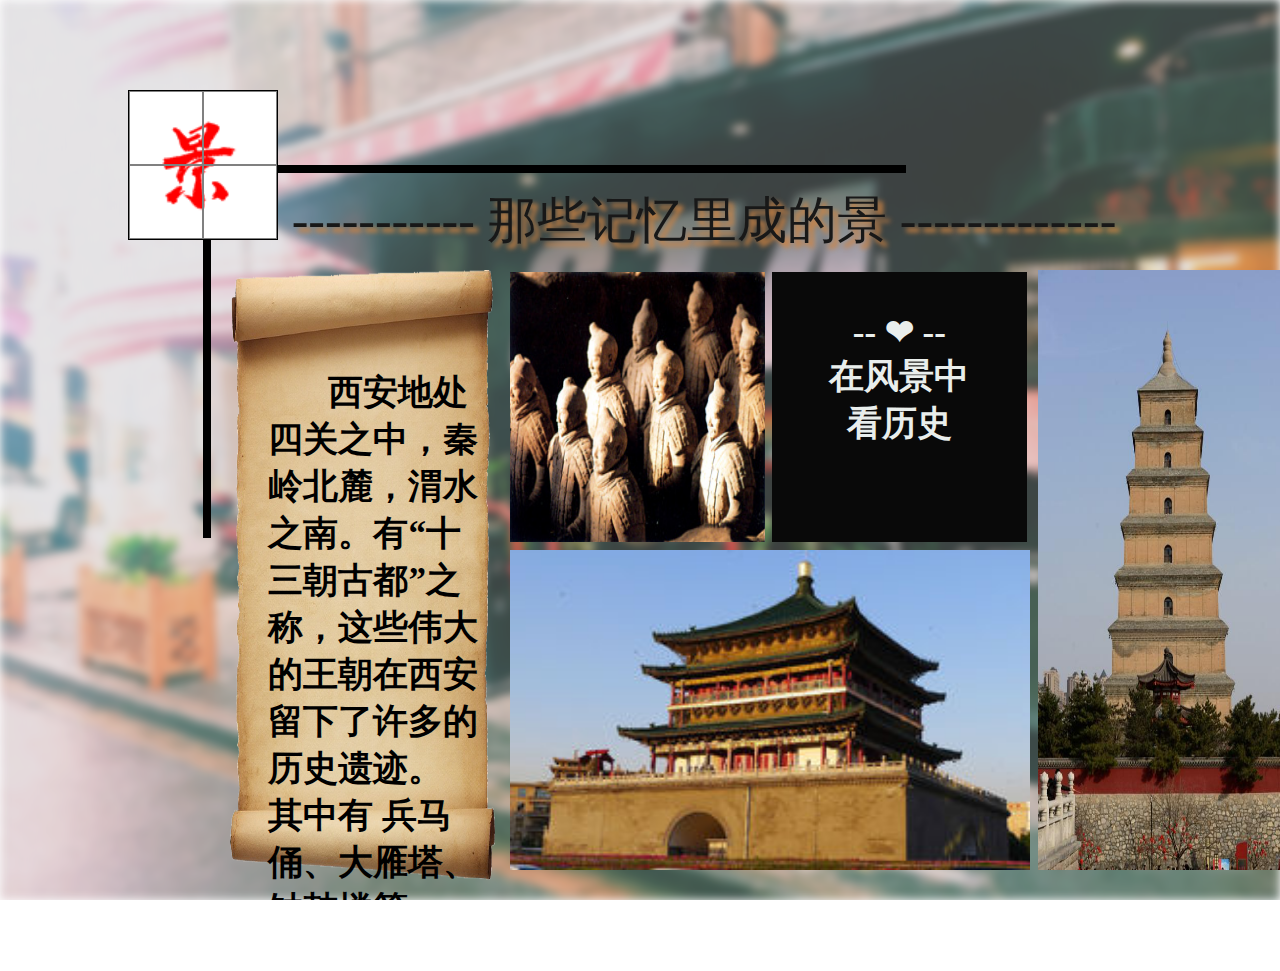
<file: pages/view.html>
<!DOCTYPE html>
<html>
<head>
    <title>scenery</title>
    <meta charset="utf-8">
    <link rel="stylesheet" type="text/css" href="../style/progress.css">
    <link rel="stylesheet" type="text/css" href="../style/view.css">
</head>
<body>
<div id="container">
    <img src="../image/view-images/main1.jpg"
         style="filter:blur(5px); z-index: -1000; width: 100%;height:100%;position:absolute; clip: rect(0,1920px, 1080px,0)">
    <div id="all">
        <div id="first">
            <div id="hanzi" style="background-image: url('../image/view-images/top.png');
            background-repeat: no-repeat;
            background-size: 150px 150px;">
                <table>
                    <tr>
                        <td></td>
                        <td></td>
                    </tr>
                    <tr>
                        <td></td>
                        <td></td>
                    </tr>
                </table>
            </div>
            <div id="progress">
                <div id="top"></div>
                <div id="left"></div>
            </div>
        </div>
        <div id="title">
            <span>----------- 那些记忆里成的景  -------------</span>
        </div>
        <div id="second">
            <div class="intor">
                <img src="../image/view-images/bg.png">
                <span>西安地处四关之中，秦岭北麓，渭水之南。有“十三朝古都”之称，这些伟大的王朝在西安留下了许多的历史遗迹。
                    其中有 兵马俑、大雁塔、钟鼓楼等。  </span>
                <span></span>
            </div>
            <div class="middle">
                <div class="left-part">
                    <div class="port-4 effect-1">
                        <div class="photo image-box">
                            <img src="../image/view-images/兵马俑1.jpg">
                        </div>
                        <div class="text-desc">
                            <h3>秦始皇兵马俑</h3>
                            <p style="font-size: 22px"> 陵园从秦始皇即位到去世修建时间达37年之久,陵墓规模宏大，气势雄伟，有内外两城。</p>
                        </div>
                    </div>
                    <div class="photo img-content">
                        <br>
                        <span>-- ❤ --</span><br>
                        <span>在风景中</span><br>
                        <span>看历史</span><br>
                    </div>
                    <div class="port-4 effect-1">
                    <div class="photo image-box">
                        <img src="../image/view-images/钟楼.jpg" style=" width: 520px;
    height: 320px;">
                    </div>
                     <div class="text-desc" style="width: 520px;height: 320px;">
                         <h3>钟楼</h3>
                         <p>钟鼓楼广场建于上世纪90年代末期，始建之初将建于两楼之间的杂乱建筑拆除，
                             使从前很难相见的钟楼和鼓楼“相见尽欢颜”，成为了西安市一大景观，钟鼓
                             楼广场是一项古迹保护与旧城更新的综合性工程。环境艺术设计沿着“晨钟暮
                             鼓”这一主题向古今双向延伸，在空间处理上吸取中国传统空间组景经验，与
                             现代城市外部空间的理论相结合，为古城西安提供了一个“城市客厅”。</p>
                     </div>
                    </div>
                </div>
                <div class="right-part">
                    <div class="port-4 effect-1">
                        <div class="photo image-box">
                            <img src="../image/view-images/大雁塔.jpg" >
                        </div>
                        <div class="text-desc">
                            <h3>大雁塔</h3>
                            <p style="font-size: 22px">大雁塔位于唐长安城晋昌坊（今陕西省西安市南）的大慈恩寺内，又名“慈恩寺塔”
                                。唐 永徽三年（652年）， 玄奘为保存由 天竺经 丝绸之路带回 长安的经卷佛像
                                主持修建了大雁塔，最初五层，后加盖至九层，再后层数和高度又有数次变更，最
                                后固定为今天所看到的七层塔身，通高64.517米，底层边长25.5米。</p>
                        </div>
                    </div>
                    <div class="photo img-content">
                        <br>
                        <span style="font-size: 60px">“</span><br>
                        <span>西有罗马</span><br>
                        <span>东有长安</span><br>
                        <span>十三朝古都</span><br>
                        <span style="font-size: 60px">×</span><br>
                        <span>随着日转星移</span><br>
                        <span>沉寂于</span><br>
                        <span>历史长河</span><br>
                        <span style="font-size: 60px">“</span>
                    </div>
                </div>
            </div>
        </div>
    </div>
</div>
<script type="text/javascript" src="../JavaScript/progress-view.js"></script>
</body>
</html>
</file>
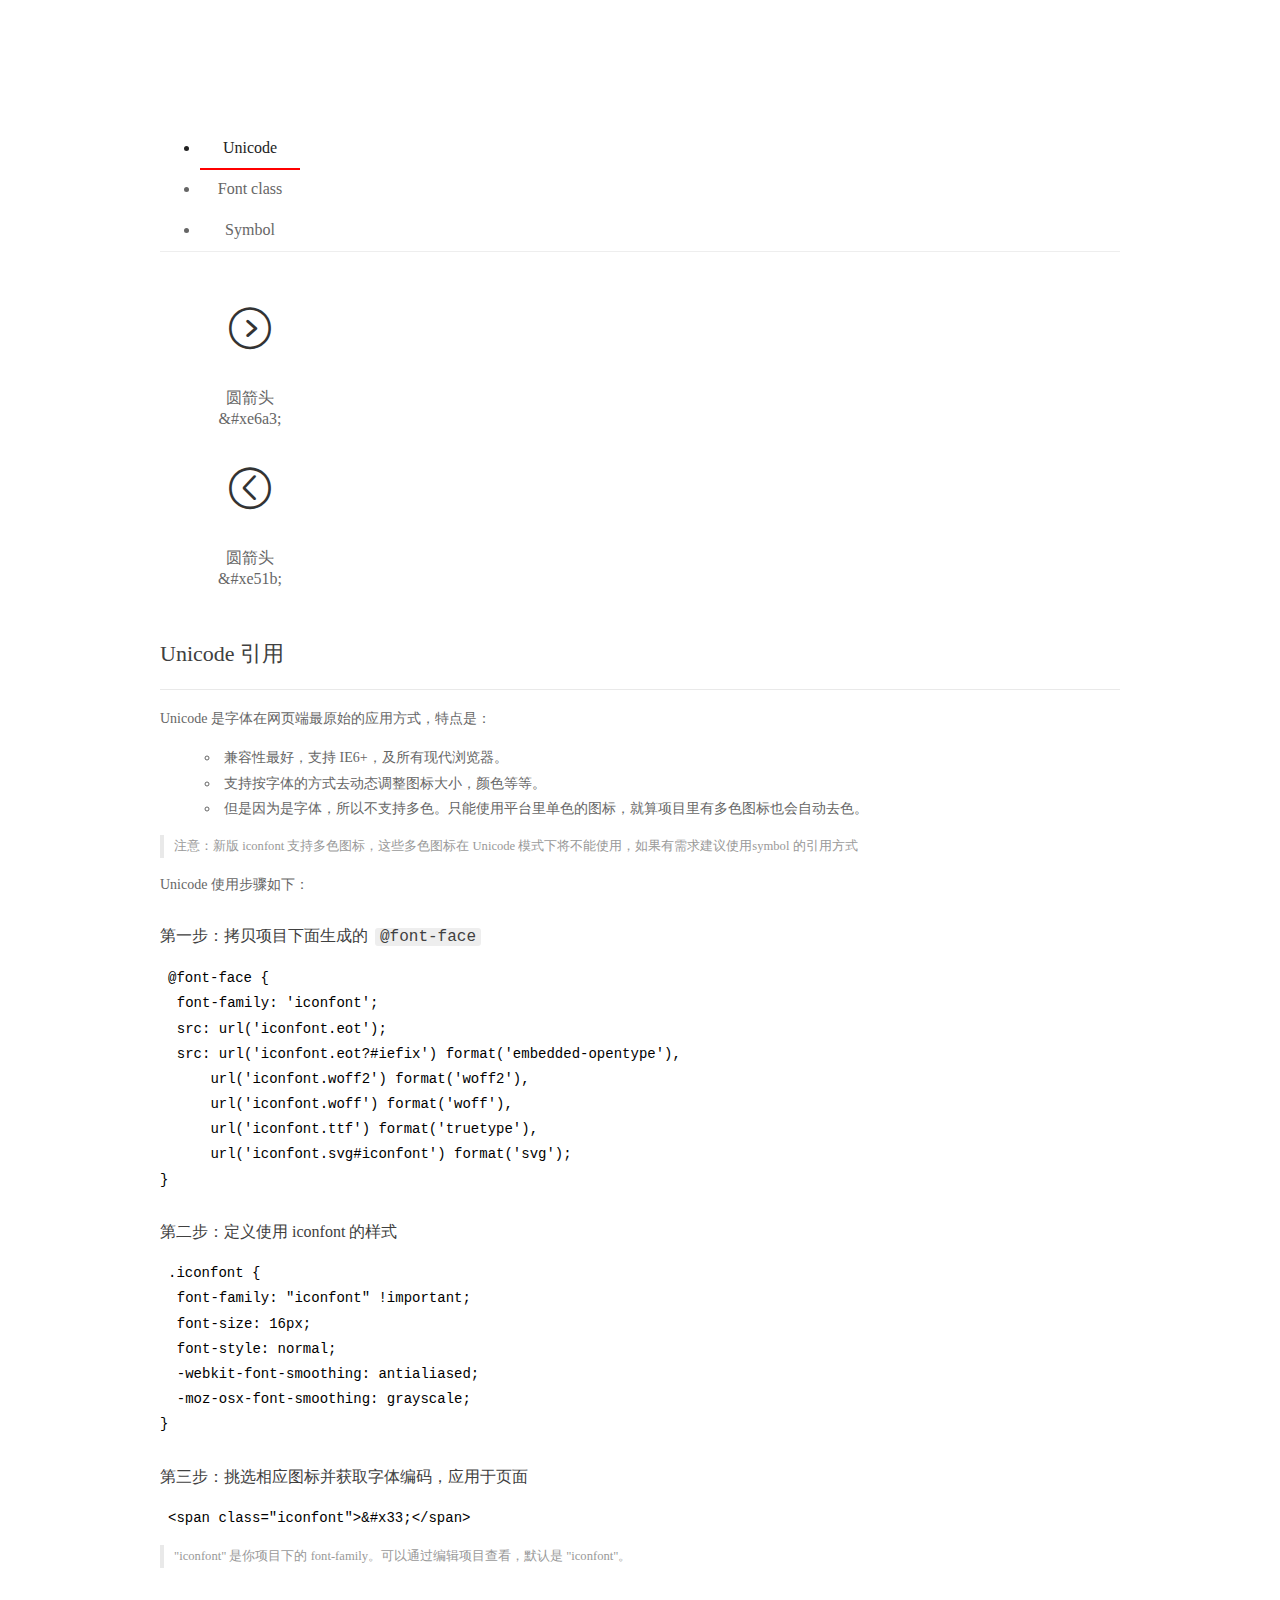
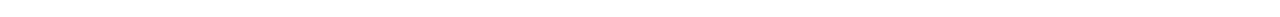
<file: source/font_j1li3iiny3i/demo_index.html>
<!DOCTYPE html>
<html>
<head>
  <meta charset="utf-8"/>
  <title>IconFont Demo</title>
  <link rel="shortcut icon" href="https://gtms04.alicdn.com/tps/i4/TB1_oz6GVXXXXaFXpXXJDFnIXXX-64-64.ico" type="image/x-icon"/>
  <link rel="stylesheet" href="https://g.alicdn.com/thx/cube/1.3.2/cube.min.css">
  <link rel="stylesheet" href="demo.css">
  <link rel="stylesheet" href="iconfont.css">
  <script src="iconfont.js"></script>
  <!-- jQuery -->
  <script src="https://a1.alicdn.com/oss/uploads/2018/12/26/7bfddb60-08e8-11e9-9b04-53e73bb6408b.js"></script>
  <!-- 代码高亮 -->
  <script src="https://a1.alicdn.com/oss/uploads/2018/12/26/a3f714d0-08e6-11e9-8a15-ebf944d7534c.js"></script>
</head>
<body>
  <div class="main">
    <h1 class="logo"><a href="https://www.iconfont.cn/" title="iconfont 首页" target="_blank">&#xe86b;</a></h1>
    <div class="nav-tabs">
      <ul id="tabs" class="dib-box">
        <li class="dib active"><span>Unicode</span></li>
        <li class="dib"><span>Font class</span></li>
        <li class="dib"><span>Symbol</span></li>
      </ul>
      
    </div>
    <div class="tab-container">
      <div class="content unicode" style="display: block;">
          <ul class="icon_lists dib-box">
          
            <li class="dib">
              <span class="icon iconfont">&#xe6a3;</span>
                <div class="name">圆箭头</div>
                <div class="code-name">&amp;#xe6a3;</div>
              </li>
          
            <li class="dib">
              <span class="icon iconfont">&#xe51b;</span>
                <div class="name">圆箭头</div>
                <div class="code-name">&amp;#xe51b;</div>
              </li>
          
          </ul>
          <div class="article markdown">
          <h2 id="unicode-">Unicode 引用</h2>
          <hr>

          <p>Unicode 是字体在网页端最原始的应用方式，特点是：</p>
          <ul>
            <li>兼容性最好，支持 IE6+，及所有现代浏览器。</li>
            <li>支持按字体的方式去动态调整图标大小，颜色等等。</li>
            <li>但是因为是字体，所以不支持多色。只能使用平台里单色的图标，就算项目里有多色图标也会自动去色。</li>
          </ul>
          <blockquote>
            <p>注意：新版 iconfont 支持多色图标，这些多色图标在 Unicode 模式下将不能使用，如果有需求建议使用symbol 的引用方式</p>
          </blockquote>
          <p>Unicode 使用步骤如下：</p>
          <h3 id="-font-face">第一步：拷贝项目下面生成的 <code>@font-face</code></h3>
<pre><code class="language-css"
>@font-face {
  font-family: 'iconfont';
  src: url('iconfont.eot');
  src: url('iconfont.eot?#iefix') format('embedded-opentype'),
      url('iconfont.woff2') format('woff2'),
      url('iconfont.woff') format('woff'),
      url('iconfont.ttf') format('truetype'),
      url('iconfont.svg#iconfont') format('svg');
}
</code></pre>
          <h3 id="-iconfont-">第二步：定义使用 iconfont 的样式</h3>
<pre><code class="language-css"
>.iconfont {
  font-family: "iconfont" !important;
  font-size: 16px;
  font-style: normal;
  -webkit-font-smoothing: antialiased;
  -moz-osx-font-smoothing: grayscale;
}
</code></pre>
          <h3 id="-">第三步：挑选相应图标并获取字体编码，应用于页面</h3>
<pre>
<code class="language-html"
>&lt;span class="iconfont"&gt;&amp;#x33;&lt;/span&gt;
</code></pre>
          <blockquote>
            <p>"iconfont" 是你项目下的 font-family。可以通过编辑项目查看，默认是 "iconfont"。</p>
          </blockquote>
          </div>
      </div>
      <div class="content font-class">
        <ul class="icon_lists dib-box">
          
          <li class="dib">
            <span class="icon iconfont icon-yuanjiantou"></span>
            <div class="name">
              圆箭头
            </div>
            <div class="code-name">.icon-yuanjiantou
            </div>
          </li>
          
          <li class="dib">
            <span class="icon iconfont icon-yuanjiantou1"></span>
            <div class="name">
              圆箭头
            </div>
            <div class="code-name">.icon-yuanjiantou1
            </div>
          </li>
          
        </ul>
        <div class="article markdown">
        <h2 id="font-class-">font-class 引用</h2>
        <hr>

        <p>font-class 是 Unicode 使用方式的一种变种，主要是解决 Unicode 书写不直观，语意不明确的问题。</p>
        <p>与 Unicode 使用方式相比，具有如下特点：</p>
        <ul>
          <li>兼容性良好，支持 IE8+，及所有现代浏览器。</li>
          <li>相比于 Unicode 语意明确，书写更直观。可以很容易分辨这个 icon 是什么。</li>
          <li>因为使用 class 来定义图标，所以当要替换图标时，只需要修改 class 里面的 Unicode 引用。</li>
          <li>不过因为本质上还是使用的字体，所以多色图标还是不支持的。</li>
        </ul>
        <p>使用步骤如下：</p>
        <h3 id="-fontclass-">第一步：引入项目下面生成的 fontclass 代码：</h3>
<pre><code class="language-html">&lt;link rel="stylesheet" href="./iconfont.css"&gt;
</code></pre>
        <h3 id="-">第二步：挑选相应图标并获取类名，应用于页面：</h3>
<pre><code class="language-html">&lt;span class="iconfont icon-xxx"&gt;&lt;/span&gt;
</code></pre>
        <blockquote>
          <p>"
            iconfont" 是你项目下的 font-family。可以通过编辑项目查看，默认是 "iconfont"。</p>
        </blockquote>
      </div>
      </div>
      <div class="content symbol">
          <ul class="icon_lists dib-box">
          
            <li class="dib">
                <svg class="icon svg-icon" aria-hidden="true">
                  <use xlink:href="#icon-yuanjiantou"></use>
                </svg>
                <div class="name">圆箭头</div>
                <div class="code-name">#icon-yuanjiantou</div>
            </li>
          
            <li class="dib">
                <svg class="icon svg-icon" aria-hidden="true">
                  <use xlink:href="#icon-yuanjiantou1"></use>
                </svg>
                <div class="name">圆箭头</div>
                <div class="code-name">#icon-yuanjiantou1</div>
            </li>
          
          </ul>
          <div class="article markdown">
          <h2 id="symbol-">Symbol 引用</h2>
          <hr>

          <p>这是一种全新的使用方式，应该说这才是未来的主流，也是平台目前推荐的用法。相关介绍可以参考这篇<a href="">文章</a>
            这种用法其实是做了一个 SVG 的集合，与另外两种相比具有如下特点：</p>
          <ul>
            <li>支持多色图标了，不再受单色限制。</li>
            <li>通过一些技巧，支持像字体那样，通过 <code>font-size</code>, <code>color</code> 来调整样式。</li>
            <li>兼容性较差，支持 IE9+，及现代浏览器。</li>
            <li>浏览器渲染 SVG 的性能一般，还不如 png。</li>
          </ul>
          <p>使用步骤如下：</p>
          <h3 id="-symbol-">第一步：引入项目下面生成的 symbol 代码：</h3>
<pre><code class="language-html">&lt;script src="./iconfont.js"&gt;&lt;/script&gt;
</code></pre>
          <h3 id="-css-">第二步：加入通用 CSS 代码（引入一次就行）：</h3>
<pre><code class="language-html">&lt;style&gt;
.icon {
  width: 1em;
  height: 1em;
  vertical-align: -0.15em;
  fill: currentColor;
  overflow: hidden;
}
&lt;/style&gt;
</code></pre>
          <h3 id="-">第三步：挑选相应图标并获取类名，应用于页面：</h3>
<pre><code class="language-html">&lt;svg class="icon" aria-hidden="true"&gt;
  &lt;use xlink:href="#icon-xxx"&gt;&lt;/use&gt;
&lt;/svg&gt;
</code></pre>
          </div>
      </div>

    </div>
  </div>
  <script>
  $(document).ready(function () {
      $('.tab-container .content:first').show()

      $('#tabs li').click(function (e) {
        var tabContent = $('.tab-container .content')
        var index = $(this).index()

        if ($(this).hasClass('active')) {
          return
        } else {
          $('#tabs li').removeClass('active')
          $(this).addClass('active')

          tabContent.hide().eq(index).fadeIn()
        }
      })
    })
  </script>
</body>
</html>
</file>
<file: style/progress.css>
#first{
	position: absolute;	
	width: 80%;
	height: 70%;
	left: 10%;
	top: 10%;
	background-repeat: no-repeat;
	background-size: 150px;
	transition: 1s;

}
#first #hanzi table{
	height: 150px;
	width: 150px;
	border-spacing: 0;
	border:1px solid;
}
#first #hanzi table td{	
	border:1px solid gray;
	
}
#first #progress{
	position: relative;
	height: 100%;
	width: 100%;
}
#first #progress #top{
	width: 0;
	border: 4px solid #000000;
	position: absolute;
	background-color: #000000;
	left: 150px;
	top: -75px;
}
#first #progress #left{
	height: 0;
	width: 0;
	border:4px solid  #000000;
	background-color: #000000;
	position: absolute;
	left: 75px;
}
</file>
<file: style/view.css>
*{
    padding:0;
    margin:0;
}
html,body{
    width: 100%;
    height: 100%;
    overflow: hidden;
}
body{
    background-size: cover;
}
#container{
    position: relative;
    width: 100%;
    height: 100%;
    background-color: rgba(255,255,255,0.1);
}
#all{
    position: relative;
    width: 100%;
    height: 100%;
    top:50%;
    left: 50%;
    transform: translate(-50%,-50%);
}

#title{
    width: 80%;
    height: 80px;
    position: absolute;
    background: transparent;
    top: 20%;
    left: 15%;
    display: flex;
    align-items: center;
    justify-content: center;
    color: #181818;
    text-shadow:5px 5px 5px #d08442;
}
#title span{
    font-size: 50px;
}
#second{
    width: 90%;
    margin: 0 auto;
    position: absolute;
    left: 18%;
    top:30%
}
.intor{
    position:absolute;
    width:23%;
    height:610px;

    display: inline-block;
}
.intor span{
    width: 80%;
    padding: 38px;
    display: flex;
    align-items: center;
    justify-content: center;
    font-size: 35px;
    text-indent: 60px;
    font-weight: bolder;
    position:absolute;
    top:10%;
}
#title img ,.intor img{
    position: absolute;
    width: 100%;
    height: 100%;
    z-index: -1;
}
.photo img{
    height:100%;
    width:100%;
}
.middle{
    display:inline-block;
    width:995px;
    position:relative;
    left: 24%;
    /*border: 2px solid #313131;*/
}
.left-part,.right-part{
    position:relative;
    display: inline-block;
}
.right-part{
    padding-right: 2px;
}
.left-part{
    padding-left: 3px;
}
.left-part div:nth-child(1),.left-part div:nth-child(2){
    width: 255px;
    height:270px;
    display: inline-block;
}
.left-part div:nth-child(3){
    width: 520px;
    height: 320px;
}
.right-part div:nth-child(1),.right-part div:nth-child(2){
    width: 256px;
    height:600px;
    display: inline-block;
}
.img-content{
    color: #e9eeec;
    left: 265px;
    position: absolute;
    text-align: center;
    font-size: 35px;
    font-weight: bold;
    top:0;
    background-color: #090909;
}
.port-4{
    width: 100%;
    position: relative;
    overflow: hidden;
    text-align: center;
    padding: 2px;
    /*border: 4px solid rgba(255, 255, 255, 0.9);*/
    z-index: 10;
}
.port-4.effect-1 .image-box{
    position: absolute;
    top: 0;
    left: 0;
    transition: 1s;
    transform: rotateY(360deg) scale(1, 1);
}

.port-4.effect-1 .text-desc{
    position: absolute;
    top: 0;
    left: 0;
    font-size: 20px;
    transform: rotateY(0deg) scale(0, 0);
    transition: 1s; opacity: 0;
}
.port-4.effect-1 .text-desc h3{
    padding-top: 10px;
}
.port-4.effect-1 .text-desc p{
    padding: 20px;
}
.port-4.effect-1:hover .text-desc{
    transform: rotateY(360deg) scale(1, 1);
    opacity: 1;
    background-image: linear-gradient(to bottom, #F0F2F0 0%, #000C40   100%);

    /*background: -webkit-gradient(linear,0% 0%,0% 100%,from(#555),to(#f6f6f8));*/
}
.port-4.effect-1:hover .image-box{
    transform: rotateY(0deg) scale(0, 0);
    opacity: 0;
}
</file>
<file: source/font_j1li3iiny3i/demo.css>
/* Logo 字体 */
@font-face {
  font-family: "iconfont logo";
  src: url('https://at.alicdn.com/t/font_985780_km7mi63cihi.eot?t=1545807318834');
  src: url('https://at.alicdn.com/t/font_985780_km7mi63cihi.eot?t=1545807318834#iefix') format('embedded-opentype'),
    url('https://at.alicdn.com/t/font_985780_km7mi63cihi.woff?t=1545807318834') format('woff'),
    url('https://at.alicdn.com/t/font_985780_km7mi63cihi.ttf?t=1545807318834') format('truetype'),
    url('https://at.alicdn.com/t/font_985780_km7mi63cihi.svg?t=1545807318834#iconfont') format('svg');
}

.logo {
  font-family: "iconfont logo";
  font-size: 160px;
  font-style: normal;
  -webkit-font-smoothing: antialiased;
  -moz-osx-font-smoothing: grayscale;
}

/* tabs */
.nav-tabs {
  position: relative;
}

.nav-tabs .nav-more {
  position: absolute;
  right: 0;
  bottom: 0;
  height: 42px;
  line-height: 42px;
  color: #666;
}

#tabs {
  border-bottom: 1px solid #eee;
}

#tabs li {
  cursor: pointer;
  width: 100px;
  height: 40px;
  line-height: 40px;
  text-align: center;
  font-size: 16px;
  border-bottom: 2px solid transparent;
  position: relative;
  z-index: 1;
  margin-bottom: -1px;
  color: #666;
}


#tabs .active {
  border-bottom-color: #f00;
  color: #222;
}

.tab-container .content {
  display: none;
}

/* 页面布局 */
.main {
  padding: 30px 100px;
  width: 960px;
  margin: 0 auto;
}

.main .logo {
  color: #333;
  text-align: left;
  margin-bottom: 30px;
  line-height: 1;
  height: 110px;
  margin-top: -50px;
  overflow: hidden;
  *zoom: 1;
}

.main .logo a {
  font-size: 160px;
  color: #333;
}

.helps {
  margin-top: 40px;
}

.helps pre {
  padding: 20px;
  margin: 10px 0;
  border: solid 1px #e7e1cd;
  background-color: #fffdef;
  overflow: auto;
}

.icon_lists {
  width: 100% !important;
  overflow: hidden;
  *zoom: 1;
}

.icon_lists li {
  width: 100px;
  margin-bottom: 10px;
  margin-right: 20px;
  text-align: center;
  list-style: none !important;
  cursor: default;
}

.icon_lists li .code-name {
  line-height: 1.2;
}

.icon_lists .icon {
  display: block;
  height: 100px;
  line-height: 100px;
  font-size: 42px;
  margin: 10px auto;
  color: #333;
  -webkit-transition: font-size 0.25s linear, width 0.25s linear;
  -moz-transition: font-size 0.25s linear, width 0.25s linear;
  transition: font-size 0.25s linear, width 0.25s linear;
}

.icon_lists .icon:hover {
  font-size: 100px;
}

.icon_lists .svg-icon {
  /* 通过设置 font-size 来改变图标大小 */
  width: 1em;
  /* 图标和文字相邻时，垂直对齐 */
  vertical-align: -0.15em;
  /* 通过设置 color 来改变 SVG 的颜色/fill */
  fill: currentColor;
  /* path 和 stroke 溢出 viewBox 部分在 IE 下会显示
      normalize.css 中也包含这行 */
  overflow: hidden;
}

.icon_lists li .name,
.icon_lists li .code-name {
  color: #666;
}

/* markdown 样式 */
.markdown {
  color: #666;
  font-size: 14px;
  line-height: 1.8;
}

.highlight {
  line-height: 1.5;
}

.markdown img {
  vertical-align: middle;
  max-width: 100%;
}

.markdown h1 {
  color: #404040;
  font-weight: 500;
  line-height: 40px;
  margin-bottom: 24px;
}

.markdown h2,
.markdown h3,
.markdown h4,
.markdown h5,
.markdown h6 {
  color: #404040;
  margin: 1.6em 0 0.6em 0;
  font-weight: 500;
  clear: both;
}

.markdown h1 {
  font-size: 28px;
}

.markdown h2 {
  font-size: 22px;
}

.markdown h3 {
  font-size: 16px;
}

.markdown h4 {
  font-size: 14px;
}

.markdown h5 {
  font-size: 12px;
}

.markdown h6 {
  font-size: 12px;
}

.markdown hr {
  height: 1px;
  border: 0;
  background: #e9e9e9;
  margin: 16px 0;
  clear: both;
}

.markdown p {
  margin: 1em 0;
}

.markdown>p,
.markdown>blockquote,
.markdown>.highlight,
.markdown>ol,
.markdown>ul {
  width: 80%;
}

.markdown ul>li {
  list-style: circle;
}

.markdown>ul li,
.markdown blockquote ul>li {
  margin-left: 20px;
  padding-left: 4px;
}

.markdown>ul li p,
.markdown>ol li p {
  margin: 0.6em 0;
}

.markdown ol>li {
  list-style: decimal;
}

.markdown>ol li,
.markdown blockquote ol>li {
  margin-left: 20px;
  padding-left: 4px;
}

.markdown code {
  margin: 0 3px;
  padding: 0 5px;
  background: #eee;
  border-radius: 3px;
}

.markdown strong,
.markdown b {
  font-weight: 600;
}

.markdown>table {
  border-collapse: collapse;
  border-spacing: 0px;
  empty-cells: show;
  border: 1px solid #e9e9e9;
  width: 95%;
  margin-bottom: 24px;
}

.markdown>table th {
  white-space: nowrap;
  color: #333;
  font-weight: 600;
}

.markdown>table th,
.markdown>table td {
  border: 1px solid #e9e9e9;
  padding: 8px 16px;
  text-align: left;
}

.markdown>table th {
  background: #F7F7F7;
}

.markdown blockquote {
  font-size: 90%;
  color: #999;
  border-left: 4px solid #e9e9e9;
  padding-left: 0.8em;
  margin: 1em 0;
}

.markdown blockquote p {
  margin: 0;
}

.markdown .anchor {
  opacity: 0;
  transition: opacity 0.3s ease;
  margin-left: 8px;
}

.markdown .waiting {
  color: #ccc;
}

.markdown h1:hover .anchor,
.markdown h2:hover .anchor,
.markdown h3:hover .anchor,
.markdown h4:hover .anchor,
.markdown h5:hover .anchor,
.markdown h6:hover .anchor {
  opacity: 1;
  display: inline-block;
}

.markdown>br,
.markdown>p>br {
  clear: both;
}


.hljs {
  display: block;
  background: white;
  padding: 0.5em;
  color: #333333;
  overflow-x: auto;
}

.hljs-comment,
.hljs-meta {
  color: #969896;
}

.hljs-string,
.hljs-variable,
.hljs-template-variable,
.hljs-strong,
.hljs-emphasis,
.hljs-quote {
  color: #df5000;
}

.hljs-keyword,
.hljs-selector-tag,
.hljs-type {
  color: #a71d5d;
}

.hljs-literal,
.hljs-symbol,
.hljs-bullet,
.hljs-attribute {
  color: #0086b3;
}

.hljs-section,
.hljs-name {
  color: #63a35c;
}

.hljs-tag {
  color: #333333;
}

.hljs-title,
.hljs-attr,
.hljs-selector-id,
.hljs-selector-class,
.hljs-selector-attr,
.hljs-selector-pseudo {
  color: #795da3;
}

.hljs-addition {
  color: #55a532;
  background-color: #eaffea;
}

.hljs-deletion {
  color: #bd2c00;
  background-color: #ffecec;
}

.hljs-link {
  text-decoration: underline;
}

/* 代码高亮 */
/* PrismJS 1.15.0
https://prismjs.com/download.html#themes=prism&languages=markup+css+clike+javascript */
/**
 * prism.js default theme for JavaScript, CSS and HTML
 * Based on dabblet (http://dabblet.com)
 * @author Lea Verou
 */
code[class*="language-"],
pre[class*="language-"] {
  color: black;
  background: none;
  text-shadow: 0 1px white;
  font-family: Consolas, Monaco, 'Andale Mono', 'Ubuntu Mono', monospace;
  text-align: left;
  white-space: pre;
  word-spacing: normal;
  word-break: normal;
  word-wrap: normal;
  line-height: 1.5;

  -moz-tab-size: 4;
  -o-tab-size: 4;
  tab-size: 4;

  -webkit-hyphens: none;
  -moz-hyphens: none;
  -ms-hyphens: none;
  hyphens: none;
}

pre[class*="language-"]::-moz-selection,
pre[class*="language-"] ::-moz-selection,
code[class*="language-"]::-moz-selection,
code[class*="language-"] ::-moz-selection {
  text-shadow: none;
  background: #b3d4fc;
}

pre[class*="language-"]::selection,
pre[class*="language-"] ::selection,
code[class*="language-"]::selection,
code[class*="language-"] ::selection {
  text-shadow: none;
  background: #b3d4fc;
}

@media print {

  code[class*="language-"],
  pre[class*="language-"] {
    text-shadow: none;
  }
}

/* Code blocks */
pre[class*="language-"] {
  padding: 1em;
  margin: .5em 0;
  overflow: auto;
}

:not(pre)>code[class*="language-"],
pre[class*="language-"] {
  background: #f5f2f0;
}

/* Inline code */
:not(pre)>code[class*="language-"] {
  padding: .1em;
  border-radius: .3em;
  white-space: normal;
}

.token.comment,
.token.prolog,
.token.doctype,
.token.cdata {
  color: slategray;
}

.token.punctuation {
  color: #999;
}

.namespace {
  opacity: .7;
}

.token.property,
.token.tag,
.token.boolean,
.token.number,
.token.constant,
.token.symbol,
.token.deleted {
  color: #905;
}

.token.selector,
.token.attr-name,
.token.string,
.token.char,
.token.builtin,
.token.inserted {
  color: #690;
}

.token.operator,
.token.entity,
.token.url,
.language-css .token.string,
.style .token.string {
  color: #9a6e3a;
  background: hsla(0, 0%, 100%, .5);
}

.token.atrule,
.token.attr-value,
.token.keyword {
  color: #07a;
}

.token.function,
.token.class-name {
  color: #DD4A68;
}

.token.regex,
.token.important,
.token.variable {
  color: #e90;
}

.token.important,
.token.bold {
  font-weight: bold;
}

.token.italic {
  font-style: italic;
}

.token.entity {
  cursor: help;
}
</file>
<file: source/font_j1li3iiny3i/iconfont.css>
@font-face {font-family: "iconfont";
  src: url('iconfont.eot?t=1555423559312'); /* IE9 */
  src: url('iconfont.eot?t=1555423559312#iefix') format('embedded-opentype'), /* IE6-IE8 */
  url('[data-uri]') format('woff2'),
  url('iconfont.woff?t=1555423559312') format('woff'),
  url('iconfont.ttf?t=1555423559312') format('truetype'), /* chrome, firefox, opera, Safari, Android, iOS 4.2+ */
  url('iconfont.svg?t=1555423559312#iconfont') format('svg'); /* iOS 4.1- */
}

.iconfont {
  font-family: "iconfont" !important;
  font-size: 16px;
  font-style: normal;
  -webkit-font-smoothing: antialiased;
  -moz-osx-font-smoothing: grayscale;
}

.icon-yuanjiantou:before {
  content: "\e6a3";
}

.icon-yuanjiantou1:before {
  content: "\e51b";
}
</file>
